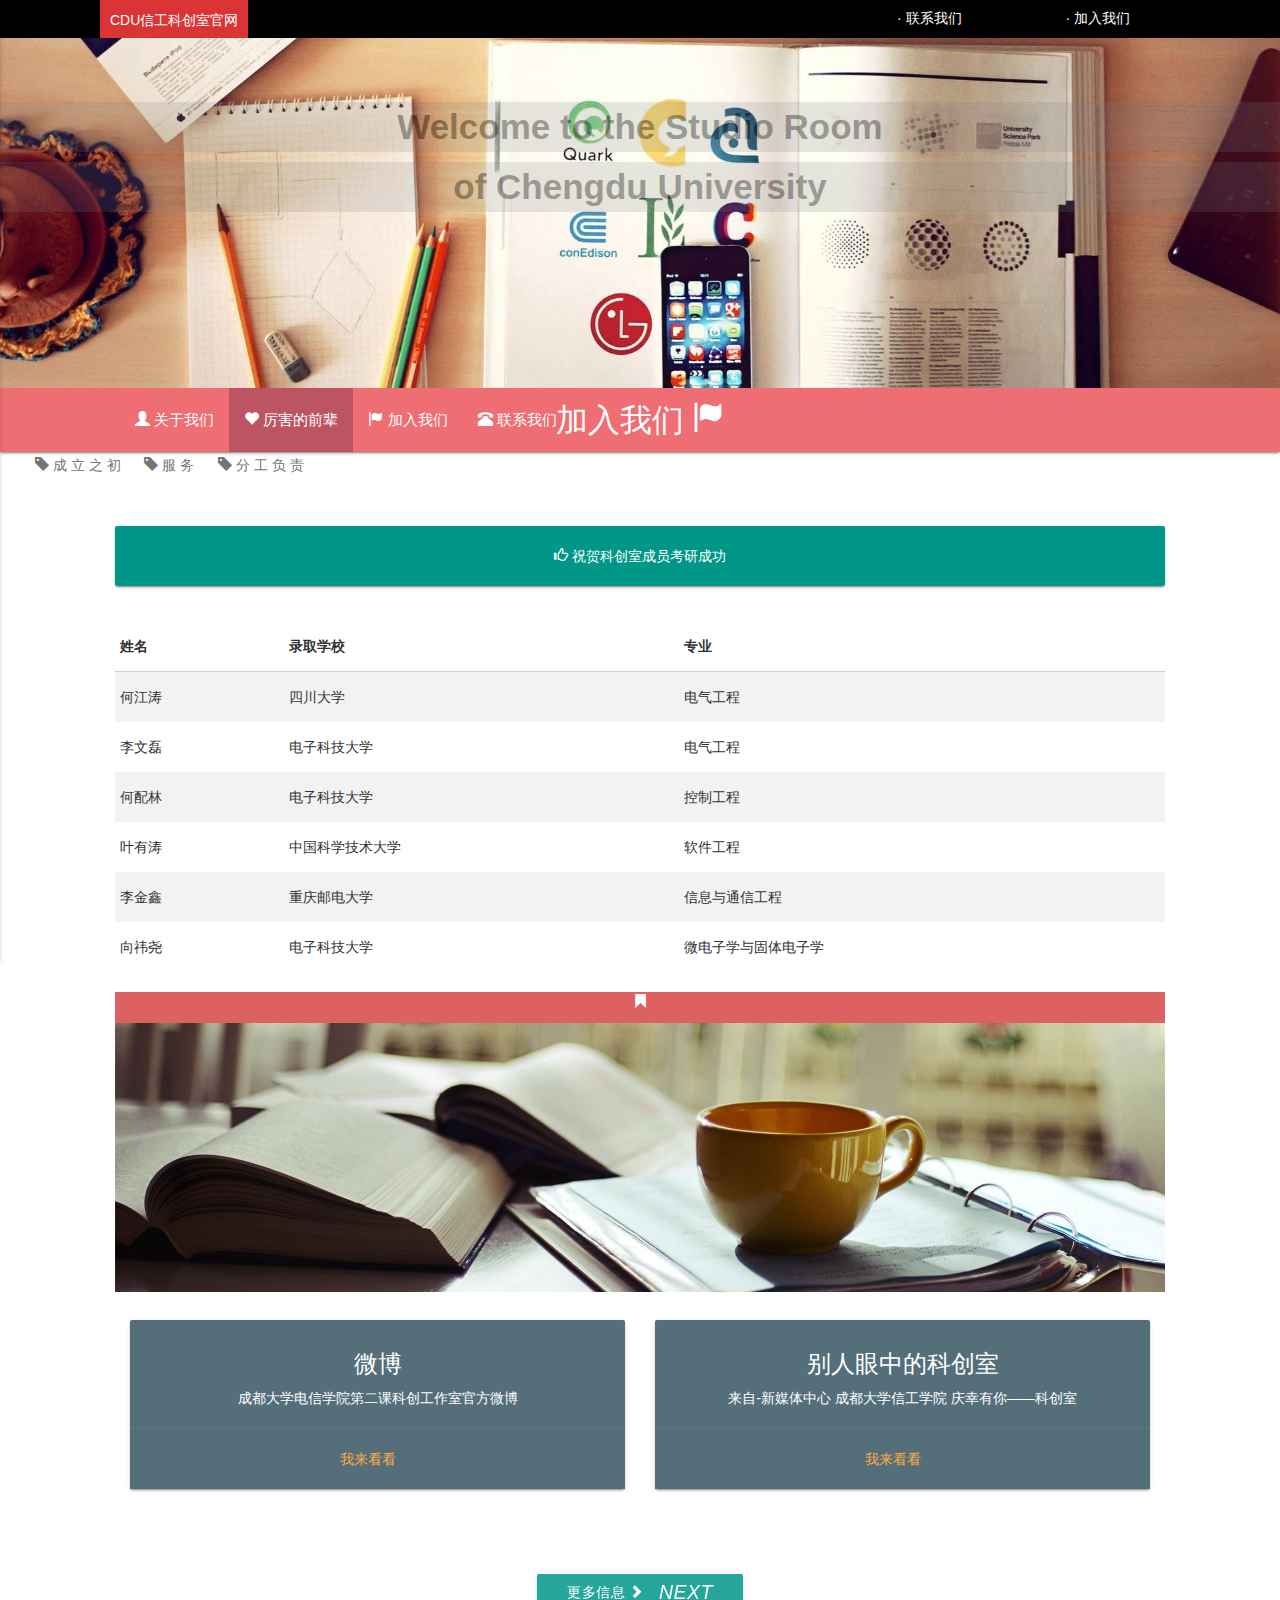
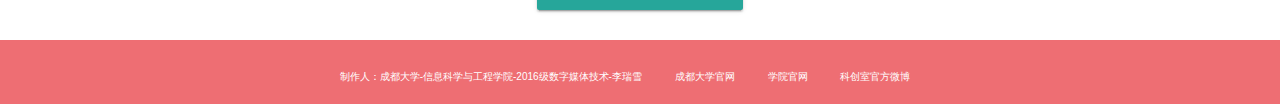
<file: senior.html>
<!DOCTYPE html>
<html>
  <head>
    <meta charset="utf-8">
    <link rel="stylesheet" href="css/bootstrap.min.css">
    <link rel="stylesheet" href="css/materialize.min.css">
    <link rel="stylesheet" href="css/comm.css">
    <link rel="stylesheet" href="css/senior.css">
    <script src="js/jquery-3.1.1.min.js" charset="utf-8"></script>
    <script src="js/materialize.min.js" charset="utf-8"></script>
    <title>厉害的前辈们</title>
    <script type="text/javascript">
    $(document).ready(function(){
         // the "href" attribute of .modal-trigger must specify the modal ID that wants to be triggered
     $('.modal').modal();
     $(".button-collapse").sideNav();
    });
    </script>
  </head>
  <body>
    <header>
      <li class="headerTil"><a href="index.html">CDU信工科创室官网</a></li>
      <ul>
        <li><a href="#modal3">· 联系我们</a></li>
        <li><a href="join.html">· 加入我们</a></li>
      </ul>
    </header>
    <div class="top">
      <div class="">
        <p>Welcome to the Studio Room</p>
        <p class="p2">of Chengdu University</p>
      </div>
    </div>
    <!-- Modal Trigger -->
   <!-- Modal Structure -->
   <div id="modal3" class="modal">
     <div class="modal-content">
       <h4>以下是我们的联系方式：</h4>
     </div>
     <div class="modal-footer">
       <p>QQ群号：149217631</p>
       <p>QQ邮箱：cdu_kcs@foxmail.com</p>
       <a href="#!" class=" modal-action modal-close waves-effect waves-green btn-flat">知道了</a>
     </div>
   </div>
    <div class="main">
    <!-- 导航开始 -->
    <nav>
     <div class="nav-wrapper">
       <a href="" class="brand-logo  center">
         加入我们
         <span class="glyphicon glyphicon-flag"></span>
      </a>
       <a href="#" data-activates="mobile-demo" class="button-collapse"><i class="material-icons">menu</i></a>
       <ul class="left hide-on-med-and-down">
         <li><a href="index.html"><span class="glyphicon glyphicon-user"></span> 关于我们</a></li>
         <li id="senior"><a href="">          <span class="glyphicon glyphicon-heart"></span> 厉害的前辈</a></li>
         <li id="join.html"><a href="join.html"><span class="glyphicon glyphicon-flag"></span> 加入我们</a></li>
         <li><a href="#modal3"> <span class="glyphicon glyphicon-phone-alt"></span> 联系我们</a></li>
       </ul>
       <ul class="side-nav" id="mobile-demo">
         <li><a href="index.html"><span class="glyphicon glyphicon-user"></span> 关于我们</a></li>
         <li><a href="senior.html"><span class="glyphicon glyphicon-heart"></span> 厉害的前辈</a></li>
         <li><a href="join.html"><span class="glyphicon glyphicon-flag"></span> 加入我们</a></li>
         <li><a href="#modal3"> <span class="glyphicon glyphicon-phone-alt"></span> 联系我们</a></li>
       </ul>
     </div>
   </nav>



   <div class="container-fluid">
     <div class="">
       <ul class="table-of-contents">
         <li><a href="#clzc"><span class="glyphicon glyphicon-tag"></span> 成 立 之 初</a></li>
         <li><a href="#fw"><span class="glyphicon glyphicon-tag"></span> 服 务</a></li>
         <li><a href="#fgfz"><span class="glyphicon glyphicon-tag"></span> 分 工 负 责</a></li>
         <!-- <li><a href="#"></a></li> -->
       </ul>
     </div>
      <div class="contain">
        <div class="row">
          <div class="card-panel teal">
          <span class="white-text">
            <span class="glyphicon glyphicon-thumbs-up"></span>
            祝贺科创室成员考研成功
          </span>
        </div>
        </div>
        <div class="row">
            <table class="responsive-table striped">
                <thead>
                  <tr>
                    <th>姓名</th>
                    <th>录取学校</th>
                    <th>专业</th>
                  </tr>
                </thead>
                <tbody>
                   <tr>
                     <td>何江涛</td>
                     <td>四川大学</td>
                     <td>电气工程</td>
                   </tr>
                   <tr>
                     <td>李文磊</td>
                     <td>电子科技大学</td>
                     <td>电气工程</td>
                   </tr>
                   <tr>
                     <td>何配林</td>
                     <td>电子科技大学</td>
                     <td>控制工程</td>
                   </tr>
                   <tr>
                     <td>叶有涛</td>
                     <td>中国科学技术大学</td>
                     <td>软件工程</td>
                   </tr>
                   <tr>
                     <td>李金鑫</td>
                     <td>重庆邮电大学</td>
                     <td>信息与通信工程</td>
                   </tr>
                   <tr>
                     <td>向祎尧</td>
                     <td>电子科技大学</td>
                     <td>微电子学与固体电子学</td>
                   </tr>
                </tbody>
            </table>
        </div>

        <div class="row row2">
            <div class="col-md-12">
              <span class="glyphicon  glyphicon-bookmark	"></span>
            </div>
            <script type="text/javascript">
              $(window).scroll(function () {
                if ($(window).scrollTop()>=450){
                  $('#seniorp1').fadeIn(1500);
                }
              });
            </script>
            <div class="col-md-10 text-center">
              <p id="seniorp1">  这些考研成功的学长学姐全是科创室的成员。
                在科创室里工作对他们的考研道路产生了重要的影响。学长们指出，在这条道路上，不仅要学专业知识好，
                平时的课程成绩也很重要，因为考研复试时不仅要看考研成绩，项目经验、动手能力也极为重要。</p>
            </div>
        </div>
        <div class="row row3">
            <div class="col-md-6">
                  <div class="card blue-grey darken-1">
               <div class="card-content white-text">
                 <span class="card-title">微博</span>
                 <p> 成都大学电信学院第二课科创工作室官方微博</p>
               </div>
               <div class="card-action">
                 <a href="http://weibo.com/u/5143749732?refer_flag=1001030201_&is_all=1">我来看看</a>
               </div>
             </div>
            </div>
            <div class="col-md-6">
                    <div class="card blue-grey darken-1">
               <div class="card-content white-text">
                 <span class="card-title">别人眼中的科创室</span>
                 <p>来自-新媒体中心 成都大学信工学院 庆幸有你——科创室</p>
               </div>
               <div class="card-action">
                 <a href="http://mp.weixin.qq.com/s?__biz=MzIzNDEyNTE0MA==
                 &mid=2653371732&idx=1&sn=b62c7ef079a621648064a68591d4cc92&chksm=f328bf6fc45f3679930296cd9a71187
                 ca85abd4d6899dfcbb8fda20090894810aeb9e36b6025&mpshare=1&scene=23&srcid=0427360kNt1e
                 A5lFuKkYCMhB#rd">我来看看</a>
               </div>
             </div>
            </div>
        </div>
        <div class="row">

        </div>
      </div>
   </div>
   <div class="row row5">
     <a href="join.html"><button class="btn waves-effect waves-light" type="submit" name="action">更多信息
           <span class="glyphicon glyphicon-chevron-right"></span>
      <i class="material-icons right">next</i>
      </button></a>
   </div>
   <footer>
       <div class="">
         <ul>
           <li><a href="https://github.com/FengNianya">制作人：成都大学-信息科学与工程学院-2016级数字媒体技术-李瑞雪</a></li>
           <li><a href="http://www.cdu.edu.cn/">成都大学官网</a></li>
           <li><a href="http://computer.cdu.edu.cn/"target="_blank">学院官网</a></li>
           <li><a href="http://weibo.com/u/5143749732?refer_flag=1001030201_&is_all=1"target="_blank"></a>科创室官方微博</li>
         </ul>
       </div>
     </footer>
   <script src="js/index.js" charset="utf-8"></script>
  </body>
</html>
</file>
<file: css/comm.css>
body{
  padding: 0px;
  margin: 0px;
}
ul,li{
  display: inline-block;
}
a{
  text-decoration:none;
}
header{
  background: #000;
  height: 38px;
  padding: 0;
  position: relative;
}
header ul{
  position: absolute;
  right: 100px;
}
header li{
  display: inline-block;
  margin: 8px 50px;
  color: #fff;
  text-align: center;
}
header a{
  color: #fff;
}
.headerTil{
  background: rgb(218, 52, 52);
  margin-left: 100px;
  margin-top: 0;
  height: inherit;
  padding: 10px;
  display: inline-block;
}
.top{
  width:100%;
  height: 350px;
  background-image: url(../img/2.jpg);
  background-repeat: no-repeat;
  background-size:100%;
  font-size:53px;
  padding-top:5%;
  font-weight: bold;
  position: relative;
  z-index: 0;
}

.top div{
  text-align: center;
  color:#000;
}
.top .p2{
  font-size: 35px;
}
.top p{
  display: none;
}
.top div p{
  background: rgba(127, 128, 134, 0.47);
  font-size: 35px;
}
.top .button1{
  color: rgb(136, 148, 139);
  margin: 10px 30% 20% 43%;
}
@media only screen and (max-width: 600px) {
  .top .button1{
    color: rgb(136, 148, 139);
    position: absolute;
    bottom:30%;
    left: 40%;
  }
}
.navfix{
  position: fixed;
  top: 0px;
  z-index: 2;
}
.nav-wrapper{
  padding-left: 120px;
}
.row{
  text-align: center;
  padding: 0px;
}
footer{
  padding: 30px 30px 10px 30px;
  background:#ee6e73;
  color: #fff;
  font-size: 10px;
  font-weight: lighter;
  margin-top: 30px;
  /*position: absolute;*/
  bottom: 0px;
  width: 100%
}
footer div{
  text-align: center;
}
footer li{
  margin-right: 30px;
}
footer a{
  color: #fff;
}
.modal-content{
  text-align: center;
}
.modal-content h4{
  background: rgb(213, 195, 156);
}
.modal-content p{
  margin:20px;
}
</file>
<file: css/senior.css>
.top{
  width:100%;
  height: 350px;
  background-image: url(../img/7.jpg);
  background-repeat: no-repeat;
  background-size:100%;
  font-size:53px;
  padding-top:5%;
  font-weight: bold;
  position: relative;
  z-index: 0;
}
.contain{
  padding: 30px 100px;
}
.row2{
  background-image: url(../img/9.jpg);
  background-repeat: no-repeat;
  background-size:100%;
  height: 300px;
}
.row2 .glyphicon-bookmark{
  width: 100%;
  color: #fff;
  height: 30px;
}
.row2 .col-md-12{
  background: rgb(222, 97, 97);
}
.row2 .col-md-10{
  color: #fff;
  font-size: 20px;
  font-weight: bold;
}
.row2 .col-md-10 p{
  line-height:1.2em;
  margin-left: 8%;
  margin-top: 2%;
  background: rgba(83, 82, 73, 0.42);
}
#seniorp1{
  display: none;
}
/*@media only screen and (max-width: 600px) {
  #seniorp1{
  display: block;
  }
}*/
@media screen and (max-width: 500px) {
  #seniorp1{
  display: block;
  }
}
#senior{
  background: rgb(189, 84, 98);
}
</file>
